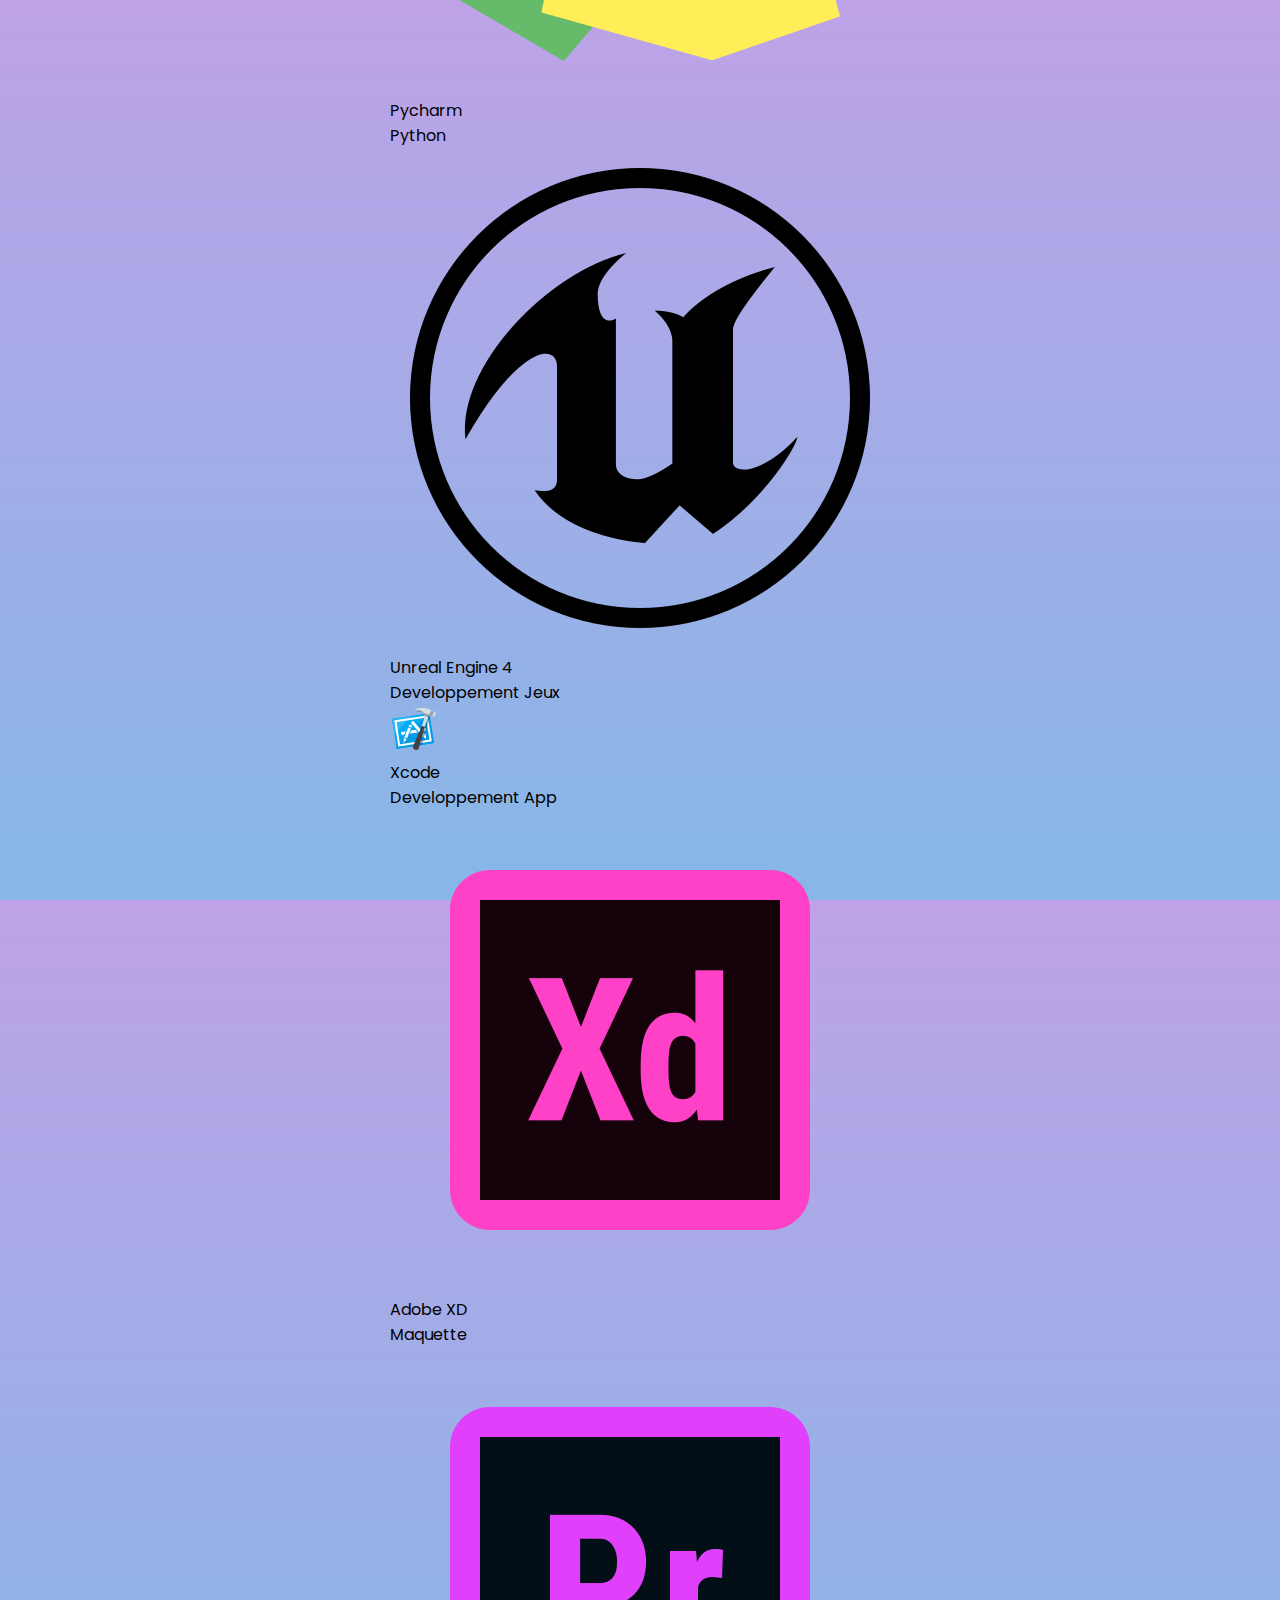
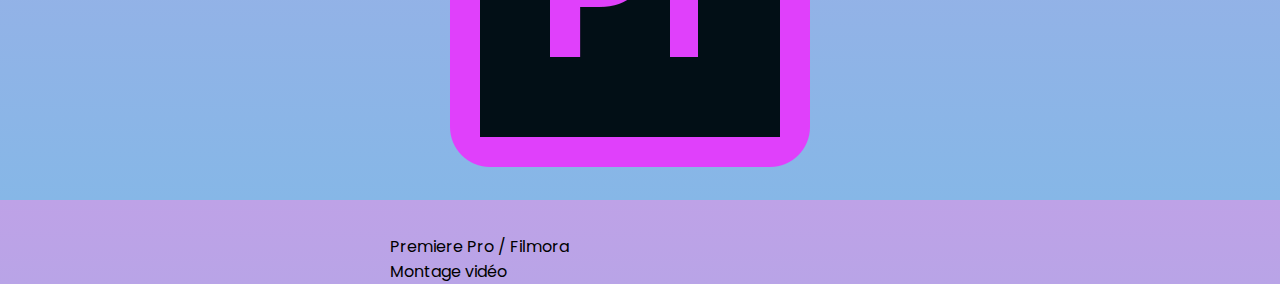
<file: test.html>
<!DOCTYPE html>
<!-- Created By CodingNepal - www.codingnepalweb.com -->
<html lang="en">

<head>
    <meta charset="UTF-8">
    <meta name="viewport" content="width=device-width, initial-scale=1.0">
    <!-- <title>Vertical Card Slider | CodingNepal</title> -->
    <link rel="stylesheet" href="style.css">
</head>

<body>
    <div class="wrapper">

        <div class="card" style="--delay:-1;">
            <div class="content">
                <div class="img"><img src="./media/images/logiciels/photoshop.png" alt=""></div>
                <div class="details">
                    <span class="name">Photoshop</span>
                    <p>Retouche photo, Dessin numerique</p>
                </div>
            </div>

        </div>
        <div class="card" style="--delay:0;">
            <div class="content">
                <div class="img"><img src="./media/images/logiciels/dreamweaver.png" alt=""></div>
                <div class="details">
                    <span class="name">PhpStorm / Dreamweaver</span>
                    <p>Developpement web</p>
                </div>
            </div>

        </div>
        <div class="card" style="--delay:1;">
            <div class="content">
                <div class="img"><img src="./media/images/logiciels/pycharm.png" alt=""></div>
                <div class="details">
                    <span class="name">Pycharm</span>
                    <p>Python</p>
                </div>
            </div>

        </div>
        <div class="card" style="--delay:2;">
            <div class="content">
                <div class="img"><img src="./media/images/logiciels/unreal_engine.png" alt=""></div>
                <div class="details">
                    <span class="name">Unreal Engine 4</span>
                    <p>Developpement Jeux</p>
                </div>
            </div>
        </div>
        <div class="card" style="--delay:3;">
            <div class="content">
                <div class="img"><img src="./media/images/logiciels/xcode.png" alt=""></div>
                <div class="details">
                    <span class="name">Xcode</span>
                    <p>Developpement App</p>
                </div>
            </div>
        </div>
        <div class="card" style="--delay:4;">
            <div class="content">
                <div class="img"><img src="./media/images/logiciels/adobe_xd.png" alt=""></div>
                <div class="details">
                    <span class="name">Adobe XD</span>
                    <p>Maquette</p>
                </div>
            </div>
        </div>
        <div class="card" style="--delay:5;">
            <div class="content">
                <div class="img"><img src="./media/images/logiciels/premiere_pro.png" alt=""></div>
                <div class="details">
                    <span class="name">Premiere Pro / Filmora</span>
                    <p>Montage vidéo</p>
                </div>
            </div>
        </div>

    </div>

</body>

</html>
</file>
<file: style.css>
@import url('https://fonts.googleapis.com/css2?family=Poppins:wght@200;300;400;500;600;700&display=swap');
* {
    margin: 0;
    padding: 0;
    box-sizing: border-box;
    font-family: "Poppins", sans-serif;
}

body {
    width: 100%;
    height: 100vh;
    display: flex;
    align-items: center;
    justify-content: center;
    background: linear-gradient(to bottom, #bea2e7 0%, #86b7e7 100%);
}

#tools .wrapper .outer {
    display: flex;
    align-items: center;
    justify-content: center;
}

#tools .wrapper .card {
    background: orangered;
    width: 430px;
    display: flex;
    align-items: center;
    padding: 20px;
    opacity: 0;
    pointer-events: none;
    position: absolute;
    border: 2px solid orange;
    justify-content: space-between;
    border-radius: 100px 100px 100px 100px;
    box-shadow: 0px 10px 15px rgba(0, 0, 0, 0.1);
    animation: animate_slide 15s linear infinite;
    animation-delay: calc(3s * var(--delay));
}

#tools .wrapper .outer:hover .card {
    animation-play-state: paused;
}

#tools .wrapper .card:last-child {
    animation-delay: calc(-3s * var(--delay));
}

@keyframes animate_slide {
    0% {
        opacity: 0;
        transform: translateY(100%) scale(0.5);
    }
    5%,
    20% {
        opacity: 0.4;
        transform: translateY(100%) scale(0.7);
    }
    25%,
    40% {
        opacity: 1;
        pointer-events: auto;
        transform: translateY(0%) scale(1);
    }
    45%,
    60% {
        opacity: 0.4;
        transform: translateY(-100%) scale(0.7);
    }
    65%,
    100% {
        opacity: 0;
        transform: translateY(-100%) scale(0.5);
    }
}

#tools .wrapper .card .content {
    display: flex;
    align-items: center;
    color: #fff;
}

#tools .wrapper .card .img {
    height: 90px;
    width: 90px;
    position: absolute;
    left: -5px;
    background: orange;
    border-radius: 50%;
    padding: 5px;
    box-shadow: 0px 0px 5px rgba(0, 0, 0, 0.2);
}

#tools .wrapper .card .img img {
    height: 100%;
    width: 100%;
    border-radius: 50%;
    object-fit: cover;
}

#tools .wrapper .card .details {
    margin-left: 80px;
}

#tools .wrapper .card .details span {
    font-weight: 600;
    font-size: 18px;
}
</file>
